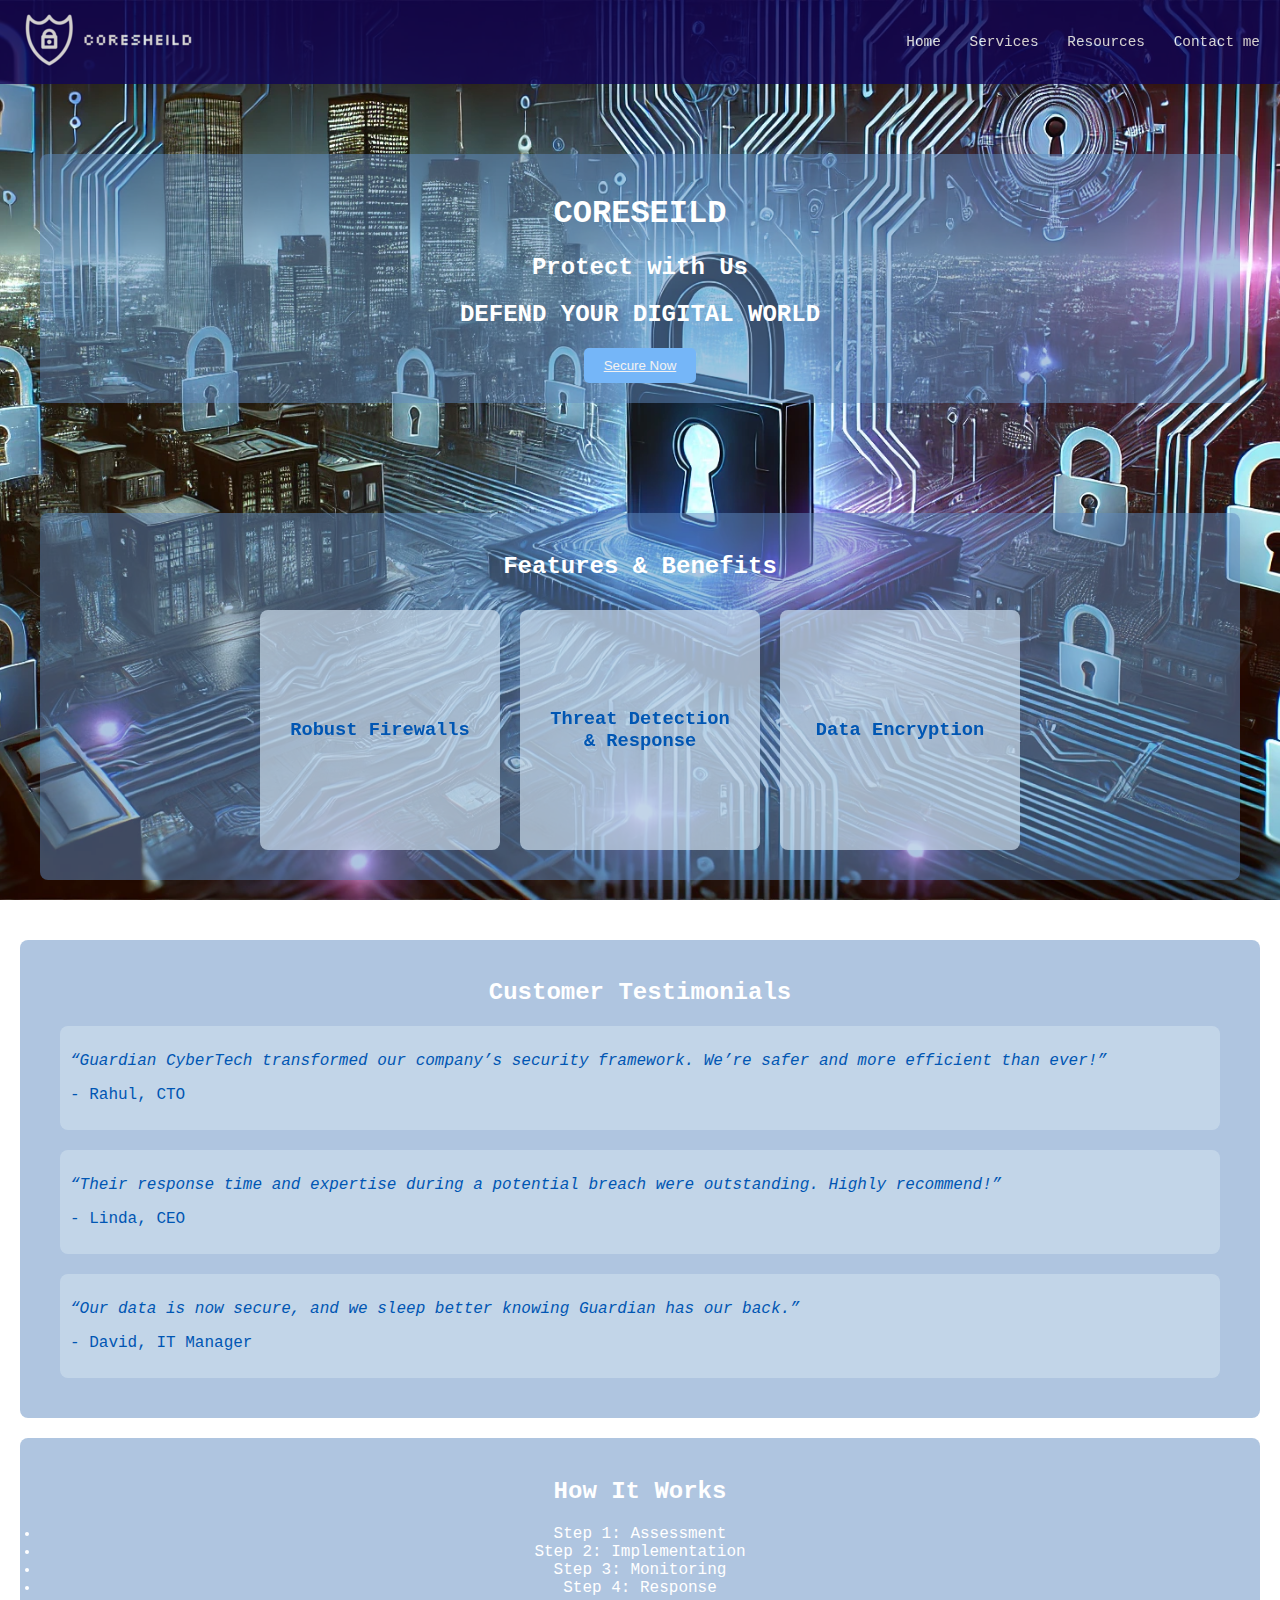
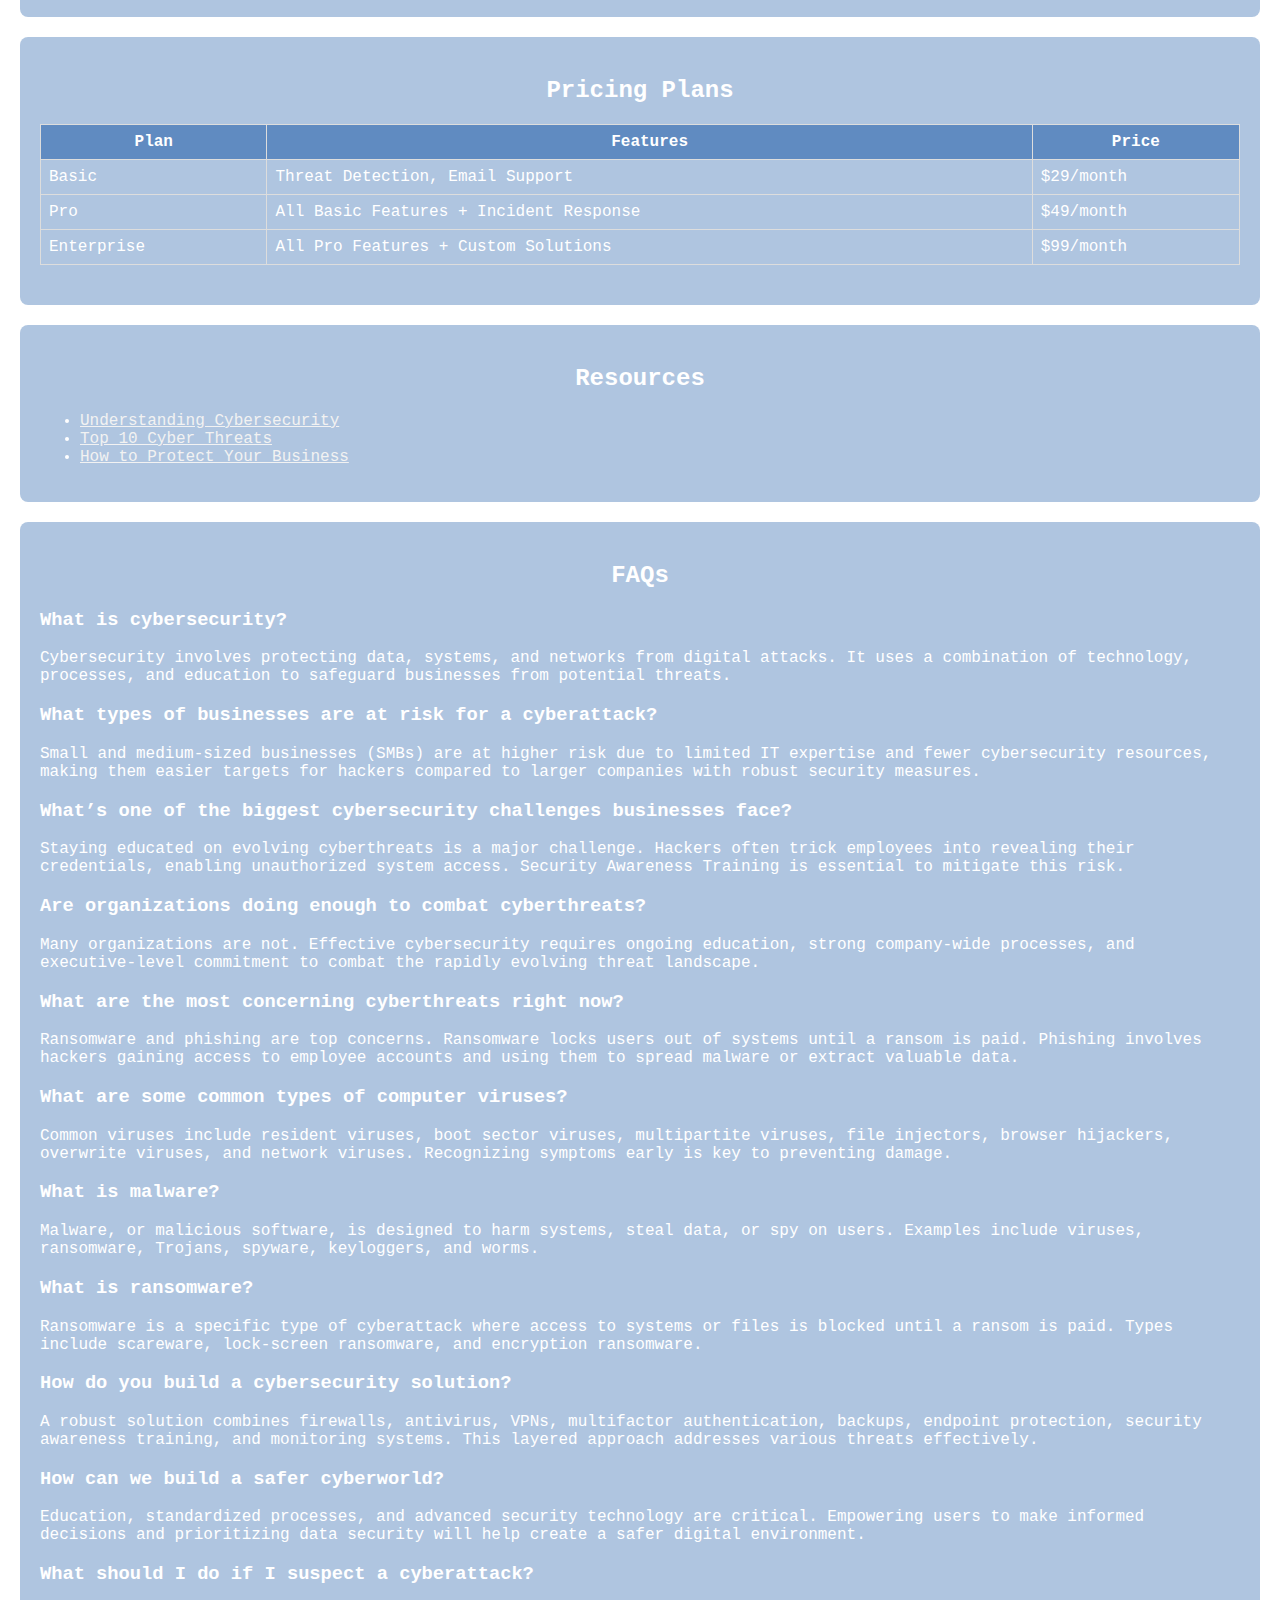
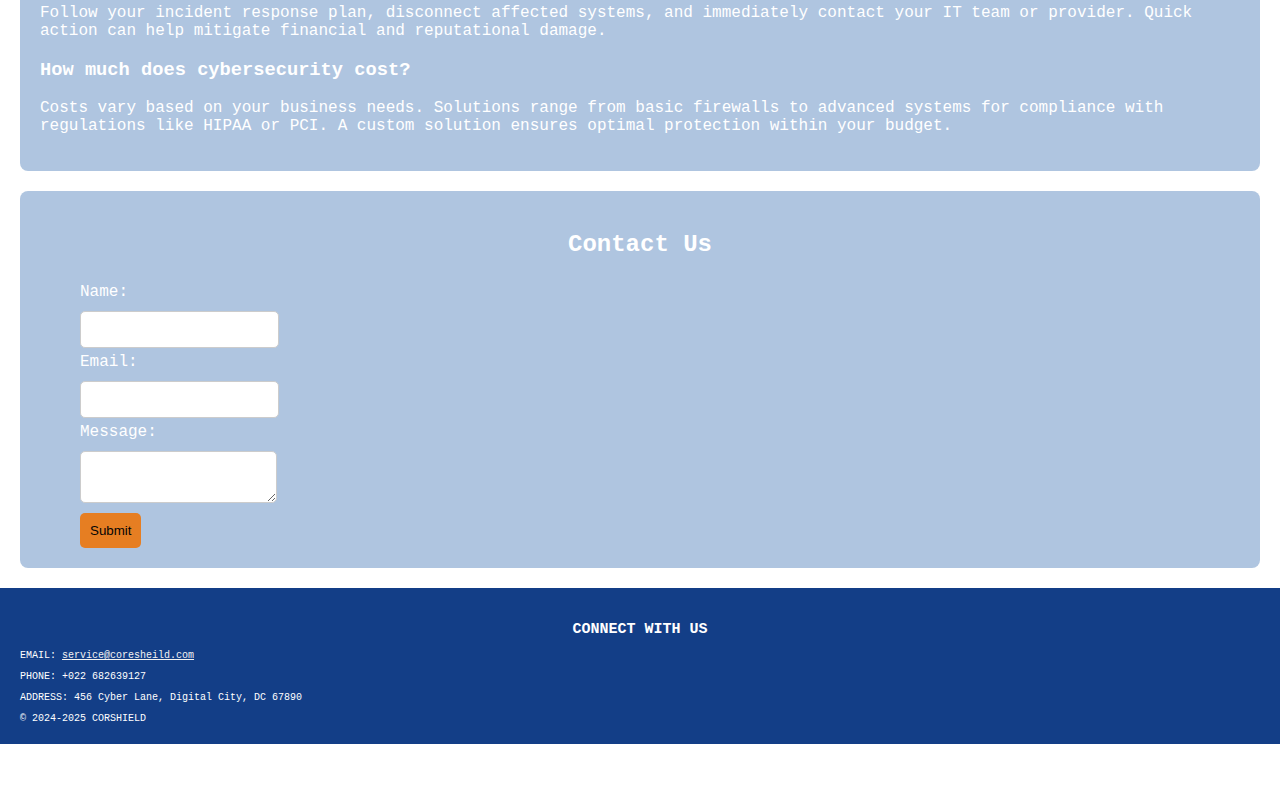
<file: index.html>
<!DOCTYPE html>
<html lang="en">
    <head>
        <meta charset="UTF-8">
        <meta name="viewport" content="width=device-width, initial-scale=1.0">
        <title>Coresheild 2.0</title>
        <link rel="stylesheet" href="style.css">
    </head>
    <body>

        <header class="header">
            <nav>
                <div class="left">
                    <img src="Screenshot 2024-12-29 021414.png" alt="logo">
                </div>
                <div class="right">
                    <ul>
                        <li><a href="#home">Home</a></li>
                        <li><a href="#services">Services</a></li>
                        <li><a href="#resources">Resources</a></li>
                        <li><a href="#contact">Contact me</a></li>
                    </ul>
                </div>
            </nav>
        </header>

        <section id="hero">
            <div class="transparent-block">
                <div class="home">
                    <div class="info1"> <h1>CORESEILD</h1>
                        <h2>Protect with Us</h2>
                        <h2>DEFEND YOUR DIGITAL WORLD</h2>

                        <button><a href="#contact" class="button">Secure
                                Now</a></button>
                    </div>
                </div></div>
        </section>

        <section id="features">
            <div class="transparent-block">
                <h2>Features & Benefits</h2>
                <div class="feature-container">
                    <div class="feature-block" onclick="toggleInfo('feature1')">
                        <h3>Robust Firewalls</h3>
                        <p class="info" id="feature1">Serve as a critical
                            shield, monitoring and regulating network traffic to
                            block unauthorized access and cyber threats. </p>
                    </div>
                    <div class="feature-block" onclick="toggleInfo('feature2')">
                        <h3>Threat Detection & Response</h3>
                        <p class="info" id="feature2">Stay ahead of emerging
                            threats with real-time monitoring and proactive
                            responses.</p>
                    </div>
                    <div class="feature-block" onclick="toggleInfo('feature3')">
                        <h3>Data Encryption</h3>
                        <p class="info" id="feature3">Safeguard sensitive
                            information with state-of-the-art encryption
                            technologies.</p>
                    </div>
                </div>
            </section>

            <section id="social-proof">
                <div class="transparent-block">
                    <h2>Customer Testimonials</h2>
                    <div class="testimonial">
                        <p><em>“Guardian CyberTech transformed our company’s
                                security framework. We’re safer and more
                                efficient than ever!”</em></p>
                        <p>- Rahul, CTO</p>
                    </div>
                    <div class="testimonial">
                        <p><em>“Their response time and expertise during a
                                potential breach were outstanding. Highly
                                recommend!”</em></p>
                        <p>- Linda, CEO</p>
                    </div>
                    <div class="testimonial">
                        <p><em>“Our data is now secure, and we sleep better
                                knowing Guardian has our back.”</em></p>
                        <p>- David, IT Manager</p>
                    </div></div>
            </section>

            <section id="how-it-works">
                <div class="transparent-block">
                    <h2>How It Works</h2>

                    <li>Step 1: Assessment</li>
                    <li>Step 2: Implementation</li>
                    <li>Step 3: Monitoring</li>
                    <li>Step 4: Response</li>
                </div>
            </section>

            <section id="pricing">
                <div class="transparent-block">
                    <h2>Pricing Plans</h2>
                    <table>
                        <tr>
                            <th>Plan</th>
                            <th>Features</th>
                            <th>Price</th>
                        </tr>
                        <tr>
                            <td>Basic</td>
                            <td>Threat Detection, Email Support</td>
                            <td>$29/month</td>
                        </tr>
                        <tr>
                            <td>Pro</td>
                            <td>All Basic Features + Incident Response</td>
                            <td>$49/month</td>
                        </tr>
                        <tr>
                            <td>Enterprise</td>
                            <td>All Pro Features + Custom Solutions</td>
                            <td>$99/month</td>
                        </tr>
                    </table></div>
            </section>

            <section id="resources">
                <div class="transparent-block">
                    <h2>Resources</h2>
                    <ul>
                        <li><a href="article1.html">Understanding
                                Cybersecurity</a></li>
                        <li><a
                                href="https://www.embroker.com/blog/top-cybersecurity-threats/">Top
                                10 Cyber Threats</a></li>
                        <li><a href="article3.html">How to Protect Your
                                Business</a></li>
                    </ul></div>
            </section>

            <section id="faqs">
                <div class="transparent-block">
                    <h2>FAQs</h2>
                    <div class="faq">
                        <h3>What is cybersecurity?</h3>
                        <p class="answer">Cybersecurity involves protecting
                            data, systems, and networks from digital attacks. It
                            uses a combination of technology, processes, and
                            education to safeguard businesses from potential
                            threats.</p>
                    </div>
                    <div class="faq">
                        <h3>What types of businesses are at risk for a
                            cyberattack?</h3>
                        <p class="answer">Small and medium-sized businesses
                            (SMBs) are at higher risk due to limited IT
                            expertise and fewer cybersecurity resources, making
                            them easier targets for hackers compared to larger
                            companies with robust security measures.</p>
                    </div>
                    <div class="faq">
                        <h3>What’s one of the biggest cybersecurity challenges
                            businesses face?</h3>
                        <p class="answer">Staying educated on evolving
                            cyberthreats is a major challenge. Hackers often
                            trick employees into revealing their credentials,
                            enabling unauthorized system access. Security
                            Awareness Training is essential to mitigate this
                            risk.</p>
                    </div>
                    <div class="faq">
                        <h3>Are organizations doing enough to combat
                            cyberthreats?</h3>
                        <p class="answer">Many organizations are not. Effective
                            cybersecurity requires ongoing education, strong
                            company-wide processes, and executive-level
                            commitment to combat the rapidly evolving threat
                            landscape.</p>
                    </div>
                    <div class="faq">
                        <h3>What are the most concerning cyberthreats right
                            now?</h3>
                        <p class="answer">Ransomware and phishing are top
                            concerns. Ransomware locks users out of systems
                            until a ransom is paid. Phishing involves hackers
                            gaining access to employee accounts and using them
                            to spread malware or extract valuable data.</p>
                    </div>
                    <div class="faq">
                        <h3>What are some common types of computer viruses?</h3>
                        <p class="answer">Common viruses include resident
                            viruses, boot sector viruses, multipartite viruses,
                            file injectors, browser hijackers, overwrite
                            viruses, and network viruses. Recognizing symptoms
                            early is key to preventing damage.</p>
                    </div>
                    <div class="faq">
                        <h3>What is malware?</h3>
                        <p class="answer">Malware, or malicious software, is
                            designed to harm systems, steal data, or spy on
                            users. Examples include viruses, ransomware,
                            Trojans, spyware, keyloggers, and worms.</p>
                    </div>
                    <div class="faq">
                        <h3>What is ransomware?</h3>
                        <p class="answer">Ransomware is a specific type of
                            cyberattack where access to systems or files is
                            blocked until a ransom is paid. Types include
                            scareware, lock-screen ransomware, and encryption
                            ransomware.</p>
                    </div>
                    <div class="faq">
                        <h3>How do you build a cybersecurity solution?</h3>
                        <p class="answer">A robust solution combines firewalls,
                            antivirus, VPNs, multifactor authentication,
                            backups, endpoint protection, security awareness
                            training, and monitoring systems. This layered
                            approach addresses various threats effectively.</p>
                    </div>
                    <div class="faq">
                        <h3>How can we build a safer cyberworld?</h3>
                        <p class="answer">Education, standardized processes, and
                            advanced security technology are critical.
                            Empowering users to make informed decisions and
                            prioritizing data security will help create a safer
                            digital environment.</p>
                    </div>
                    <div class="faq">
                        <h3>What should I do if I suspect a cyberattack?</h3>
                        <p class="answer">Follow your incident response plan,
                            disconnect affected systems, and immediately contact
                            your IT team or provider. Quick action can help
                            mitigate financial and reputational damage.</p>
                    </div>
                    <div class="faq">
                        <h3>How much does cybersecurity cost?</h3>
                        <p class="answer">Costs vary based on your business
                            needs. Solutions range from basic firewalls to
                            advanced systems for compliance with regulations
                            like HIPAA or PCI. A custom solution ensures optimal
                            protection within your budget.</p>
                    </div>
                </div>
            </section>

            <section id="contact">
                <div class="transparent-block">
                    <h2>Contact Us</h2>
                    <form action="submit_form.php" method="POST">
                        <label for="name">Name:</label>
                        <input type="text" id="name" name="name" required>
                        <label for="email">Email:</label>
                        <input type="email" id="email" name="email" required>
                        <label for="message">Message:</label>
                        <textarea id="message" name="message"
                            required></textarea>
                        <button type="submit">Submit</button>
                    </form></div>
            </section>

            <footer class="footer">
                <h2>CONNECT WITH US</h2>
                <p>EMAIL: <a
                        href="mailto:service@coresheild.com">service@coresheild.com</a></p>
                <p>PHONE: +022 682639127</p>
                <p>ADDRESS: 456 Cyber Lane, Digital City, DC 67890</p>
                <span class="copyright">© 2024-2025 CORSHIELD</span>
            </footer>

            <script src="landingpage.js"></script>
        </body>
    </html>
</file>
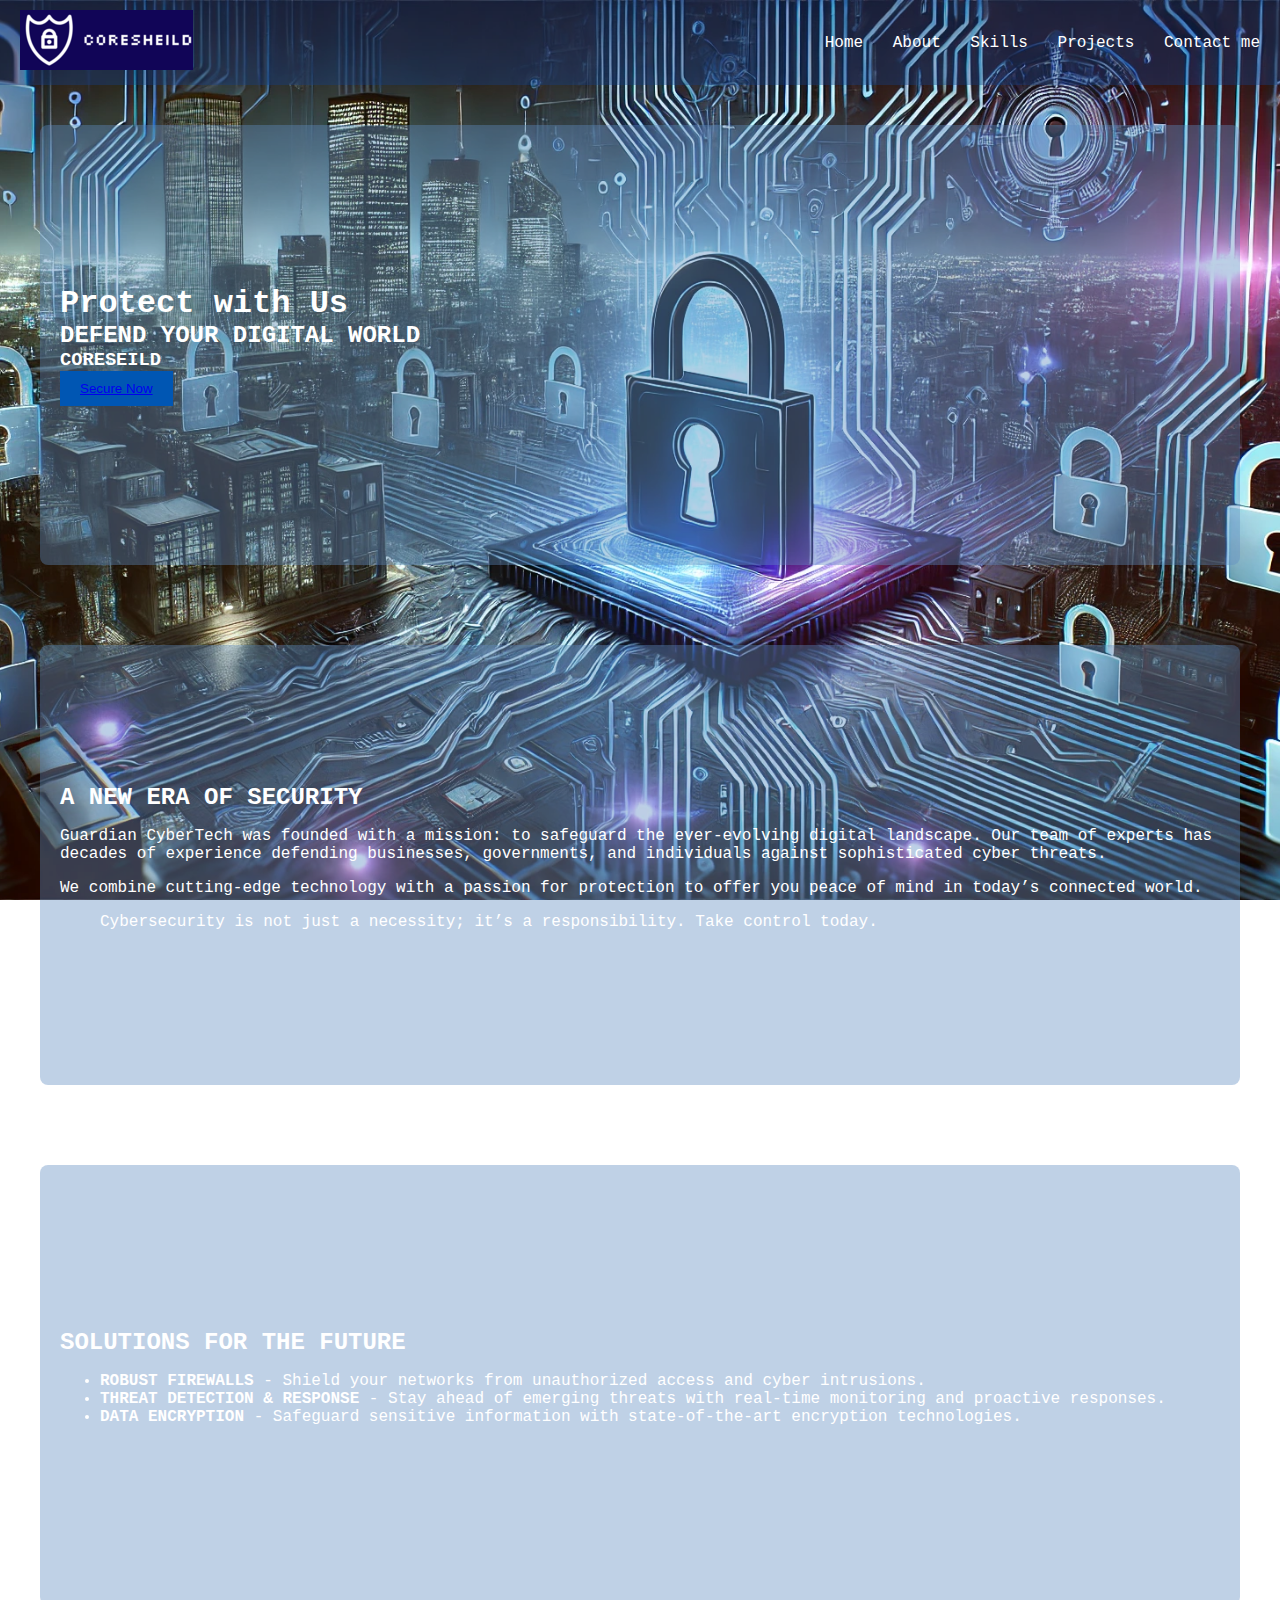
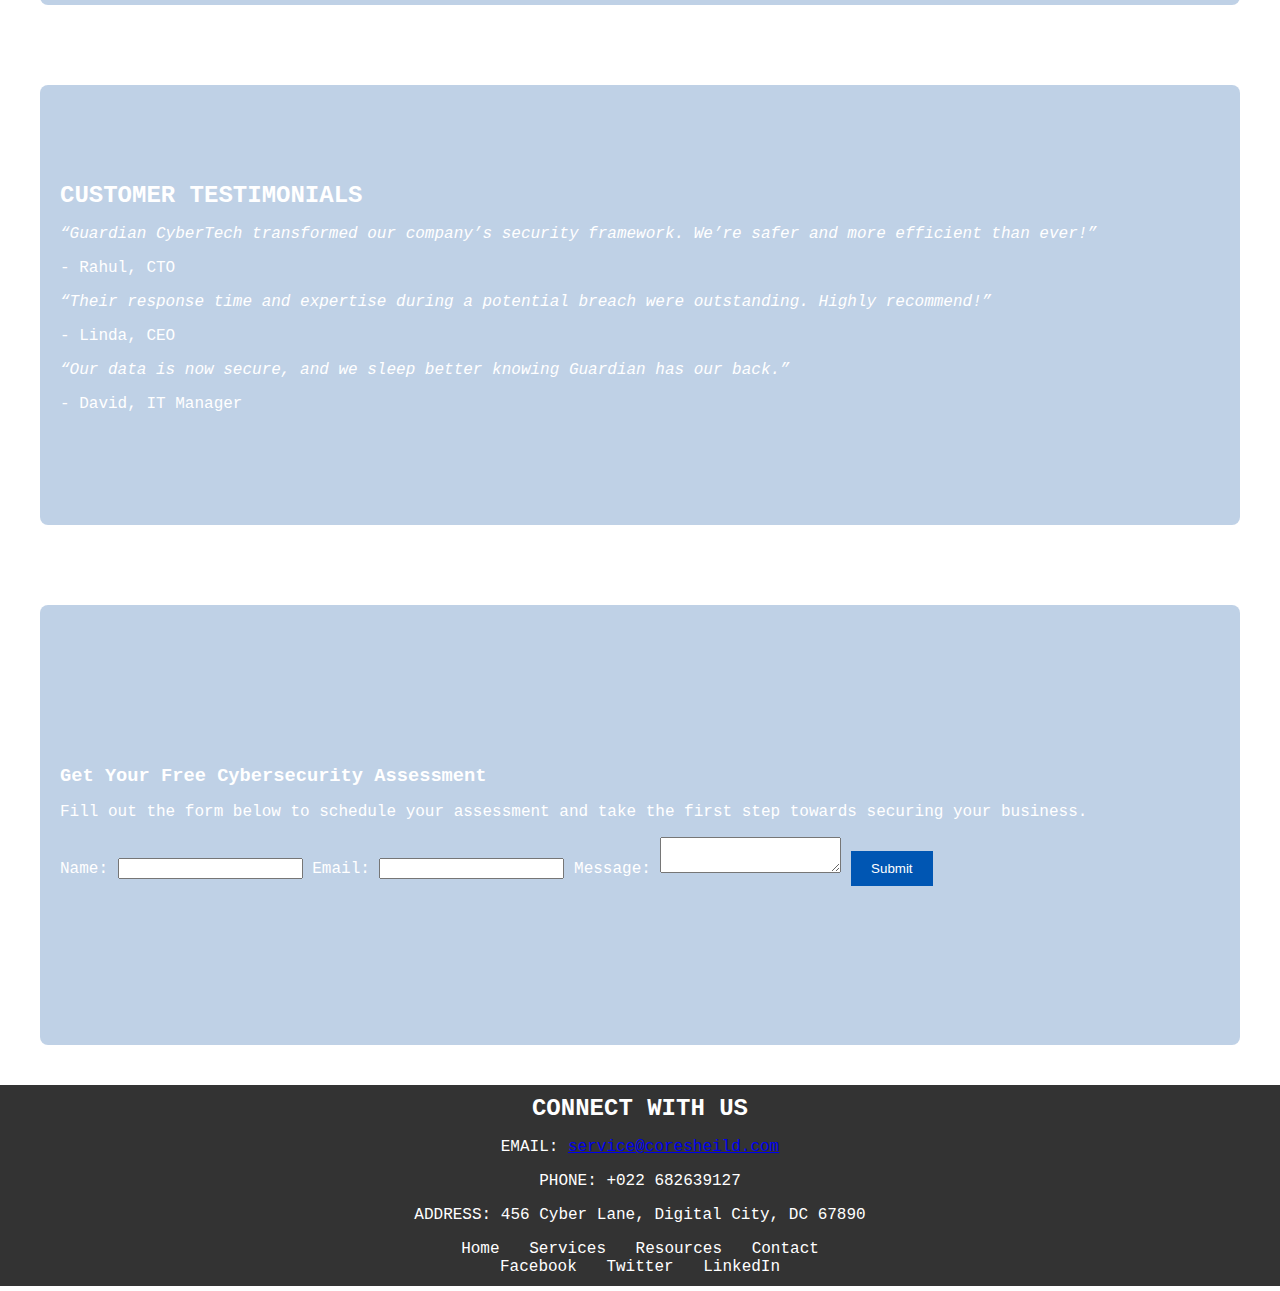
<file: landingpage.html>
<!DOCTYPE html>
<html lang="en">
<head>
    <meta charset="UTF-8">
    <meta name="viewport" content="width=device-width, initial-scale=1.0">
    <title>Coresheild</title>
    <link rel="stylesheet" href="landingpage.css">
</head>
<body>

    <header class="header"> 
        <nav>
            <div class="left"> 
                <img src="Screenshot 2024-12-29 021414.png" alt="logo">
            </div>
            <div class="right">
                <ul>
                    <li><a href="#home">Home</a></li>
                    <li><a href="#about">About</a></li>
                    <li><a href="#solution">Skills</a></li>
                    <li><a href="#projects">Projects</a></li>
                    <li><a href="#contact">Contact me</a></li>
                </ul>
            </div>
        </nav>
    </header>

    <div class="home">
        <div class="transparent-block">
        <div class="info">
            <h1>Protect with Us</h1>
            <h2>DEFEND YOUR DIGITAL WORLD</h2>
            <h3>CORESEILD</h3>
            <button>
            <a href="#label" class="button">Secure Now</a></button>
        </div></div>
    </div>

    <div class="about">
        <div class="transparent-block">
           
            <h2>A NEW ERA OF SECURITY</h2>
            <p>Guardian CyberTech was founded with a mission: to safeguard the ever-evolving digital landscape. Our team of experts has decades of experience defending businesses, governments, and individuals against sophisticated cyber threats.</p>
            <p>We combine cutting-edge technology with a passion for protection to offer you peace of mind in today’s connected world.</p>
            <blockquote>Cybersecurity is not just a necessity; it’s a responsibility. Take control today.</blockquote>
        </div>
    </div>

    <div class="solutions">
        <div class="transparent-block">
            
            <h2>SOLUTIONS FOR THE FUTURE</h2>
            <ul>
                <li><strong>ROBUST FIREWALLS</strong> - Shield your networks from unauthorized access and cyber intrusions.</li>
                <li><strong>THREAT DETECTION & RESPONSE</strong> - Stay ahead of emerging threats with real-time monitoring and proactive responses.</li>
                <li><strong>DATA ENCRYPTION</strong> - Safeguard sensitive information with state-of-the-art encryption technologies.</li>
            </ul>
        </div>
    </div>

    <div class="testimonials">
        <div class="transparent-block">
            <h2>CUSTOMER TESTIMONIALS</h2>
            <div class="testimonial">
                <p><em>“Guardian CyberTech transformed our company’s security framework. We’re safer and more efficient than ever!”</em></p>
                <p>- Rahul, CTO</p>
            </div>
            <div class="testimonial">
                <p><em>“Their response time and expertise during a potential breach were outstanding. Highly recommend!”</em></p>
                <p>- Linda, CEO</p>
            </div>
            <div class="testimonial">
                <p><em>“Our data is now secure, and we sleep better knowing Guardian has our back.”</em></p>
                <p>- David, IT Manager</p>
            </div>
        </div>
    </div>

    <section id="label">
        <div class="transparent-block">
            <h3>Get Your Free Cybersecurity Assessment</h3>
            <p>Fill out the form below to schedule your assessment and take the first step towards securing your business.</p>
            <form action="submit_form.php" method="POST">
                <label for="name">Name:</label>
                <input type="text" id="name" name="name" required>
                <label for="email">Email:</label>
                <input type="email" id="email" name="email" required>
                <label for="message">Message:</label>
                <textarea id ="message" name="message" required></textarea>
                <button type="submit">Submit</button>
            </form>
        </div>
    </section>

    <footer class="footer">
    
            <h2>CONNECT WITH US</h2>
            <p>EMAIL: <a href="mailto:service@coresheild.com">service@coresheild.com</a></p>
            <p>PHONE: +022 682639127</p>
            <p>ADDRESS: 456 Cyber Lane, Digital City, DC 67890</p>
            <div class="footer-links">
                <a href="#hero">Home</a>
                <a href="#features">Services</a>
                <a href="#resources">Resources</a>
                <a href="#contact">Contact</a>
            </div>
            <div class="social-media">
                <a href="#">Facebook</a>
                <a href="#">Twitter</a>
                <a href="#">LinkedIn</a>
            </div>
        </div>
    </footer>

    <script src="landingpage.js"></script>
</body>
</html>
</file>
<file: style.css>
body {
    margin: 0;
    font-family: monospace;
    background: url('display.webp') no-repeat center center fixed;
    background-size: cover;
    font-size: 1rem;
}

.header {
    background: #110557;
    opacity: 0.8;
    color: white;
    padding: 10px 0;
}


nav {
    font-size: 0.9rem;
    display: flex;
    position: sticky;
    top: 0;
    overflow: hidden;
    justify-content: space-between;
    align-items: center;
    padding: 0 20px;
    flex-wrap: wrap;
}

nav ul {
    list-style: none;
    padding: 0;
}

nav ul li {
    display: inline;
    margin-left: 20px;
}

nav a {
    color: white;
    text-decoration: none;
}

nav a:hover {
    color: #a9cfff;
    text-decoration: none;
}

#hero {
    text-align: center;
    padding: 50px 20px;
}

.transparent-block {
    background: rgba(96, 139, 193, 0.5);
    color: #ffffff;
    padding: 20px;
    margin: 20px;
    border-radius: 8px;
}

h2 {
    text-align: center;
}

#features {
    padding: 20px;
    text-align: center;
}

.feature-container {
    display: flex;
    /* Use flexbox to arrange cards */
    justify-content: center;
    /* Center the cards */
    flex-wrap: wrap;
    /* Allow wrapping to the next line */
}

.feature-block {
    background: rgba(203, 220, 235, 0.7);
    color: #0056b3;
    border-radius: 8px;
    padding: 20px;
    margin: 10px;
    /* Space between cards */
    width: 200px;
    /* Fixed width for square shape */
    height: 200px;
    /* Fixed height for square shape */
    transition: transform 0.3s, box-shadow 0.3s;
    /* Smooth transition */
    cursor: pointer;
    position: relative;
    /* For positioning the info */
    display: flex;
    /* Use flexbox for inner content */
    flex-direction: column;
    /* Stack content vertically */
    align-items: center;
    /* Center content horizontally */
    justify-content: center;
    /* Center content vertically */
}

.feature-block:hover {
    transform: scale(1.05);
    /* Slightly enlarge on hover */
    box-shadow: 0 4px 20px rgba(0, 0, 0, 0.2);
    /* Add shadow on hover */
}

.info {
    display: none;
    /* Initially hide the info */
    position: absolute;
    /* Position it absolutely within the block */
    top: 50%;
    /* Center vertically */
    left: 50%;
    /* Center horizontally */
    transform: translate(-50%, -50%);
    /* Adjust for centering */
    background: #ffff;
    /* Dark background for contrast */
    color: #0056b3;
    /* White text for readability */
    padding: 10px;
    border-radius: 5px;
    z-index: 1;
    height: 180px;
    width: 180px;
    /* Ensure it appears above other content */
}

.feature-block:hover .info {
    display: block;
    /* Show info on hover */
}

.testimonial {
    margin: 20px;
    padding: 10px;
    background: rgba(203, 220, 235, 0.7);
    border-radius: 8px;
    color: #0056b3;
}

ol {
    padding: 0 20px;
}

table {
    width: 100%;
    border-collapse: collapse;
    margin: 20px 0;
}

table,
th,
td {
    border: 1px solid #ddd;
    padding: 8px;
}

th {
    background-color: #608BC1;
}

a {
    color: #f2f2f2;
}

.faq {
    margin: 10px 0;
}

.footer {
    background: #133E87;
    color: white;
    padding: 20px;
    text-align: justify;
    font-size: 10px;
}


button {
    background-color: #75b6f8;
    color: white;
    border: none;
    padding: 10px 20px;
    cursor: pointer;
    border-radius: 5px;
}

button:hover {
    background-color: #63acfa;
}

#how-it-works {
   text-align: center;
   
}

form {
    display: flex;
    flex-direction: column;
    color: #000;
    align-items: baseline;
}

form label {
    margin: 5px 40px 10px;
    color: #ffffff;
}

form label:hover {
    margin: 5px 40px 10px;
    color: #5575e0;
}

form input,
form textarea {
    padding: 10px;
    margin: 0 100px 0 40px;
    border: 1px solid #ccc;
    border-radius: 5px;
    color: #000;
}

form button {
    margin-top: 10px;
    padding: 10px;
    background: #e67e22;
    color: #050505;
    border: none;
    border-radius: 5px;
    cursor: pointer;
    transition: 0.3s;
}

form button:hover {
    background: #d35400;
}
</file>
<file: landingpage.css>
body {
    margin: 0;
    font-family: monospace;
    font-size: 1.0rem;
    background: url('display.webp') no-repeat center center fixed;
    background-size: cover;
}

.header {
    background: rgba(19, 62, 135,0.4);
    color: #ffffff;
    padding: 10px 0;
    
}

nav {
    display: flex;
    justify-content: space-between;
    align-items: center;
    padding: 0 20px;
}

nav ul {
    list-style: none;
    padding: 0;
}

nav ul li {
    display: inline;
    margin-left: 20px;
}

nav a {
    color: #ffffff;
    text-decoration: none;
}

.transparent-block {
    background: rgba(96, 139, 193,0.4); /* White background with transparency */
    padding: 20px;
    margin: 20px;
    border-radius: 8px;
    height: 400px;
    color: #ffffff;
    align-content: center;
}

.home, .about, .solutions, .testimonials, #label{
    padding: 20px;
}

h1, h2, h3 {
    margin: 0;
}

button {
    background-color:#0056b3 ;
    color: white !important;
    border: none;
    padding: 10px 20px;
    cursor: pointer;
}

button:hover {
    background-color:#608BC1 ;
}
footer {
    background: #333;
    color: #fff;
    text-align: center;
    padding: 10px 0;
}

.footer-links a, .social-media a {
    color: #fff;
    margin: 0 10px;
    text-decoration: none;
}
</file>
